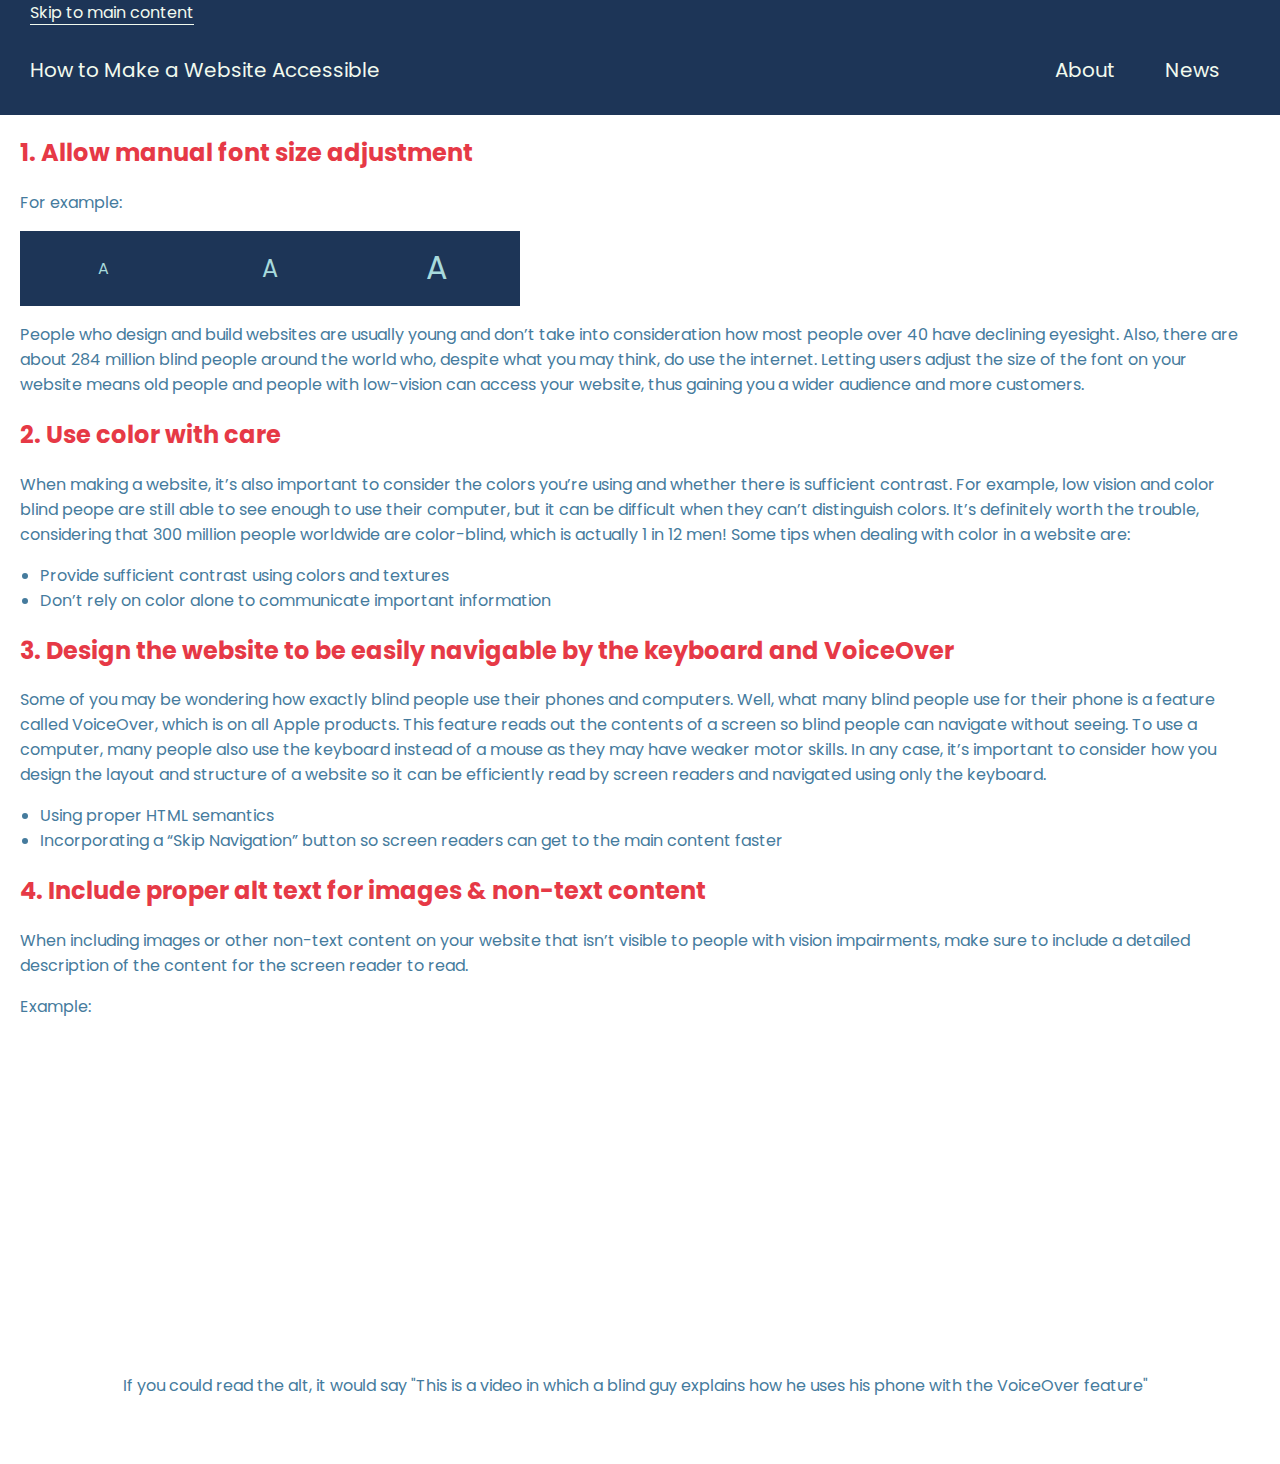
<file: index.html>
<!DOCTYPE html>
<html>
<head>
    <meta charset="utf-8">
    <html lang="en-US"></html>
    <title>How to Make A Website Accessible</title>
    <link rel="stylesheet" href="styles.css">
    <link rel="preconnect" href="https://fonts.googleapis.com">
    <link rel="preconnect" href="https://fonts.gstatic.com" crossorigin>
    <link href="https://fonts.googleapis.com/css2?family=Poppins:wght@300&display=swap" rel="stylesheet">
    <meta name="viewport" content="width=device-width, initial-scale=1.0">
</head>
<body id="text">
    <div role="skip navigation menu" id="skip-nav">
    <a href="#maincontent" id="skip-nav-link">Skip to main content</a>
</div>

<!-- nav bar -->
<div role="navigation bar" class="container">
    <div class="nav-wrapper">
    <div class="left-side">
        <div id="nav-title">
        <p id="website-title">How to Make a Website Accessible</p>
    </div>
    </div>

    <div class="right-side">
        <div class="nav-link-wrapper">
        <a href="about.html">About</a>
        </div>

        <div class="nav-link-wrapper">
            <a href="news.html">News</a>
        </div>
    </div>
    </div>
</div>

<main id="maincontent"></main>
<!-- Font-size adjustment -->

<h2>1. Allow manual font size adjustment</h2>
<p>For example:</p>

<div role="font-size adjuster" class="continer">
<div class="buttons">
    <span class="btn active" onclick="document.getElementById('text').style.fontSize = '1em'">A</span>
    <span class="btn" onclick="document.getElementById('text').style.fontSize = '1.25em'">A</span>
    <span class="btn" onclick="document.getElementById('text').style.fontSize = '1.75em'">A</span>
</div>

<!-- #1 paragraph -->
<div class="content" id="text">
<p id="text-under-button">People who design and build websites are usually young and don’t take into consideration how most people over 40 have declining eyesight. Also, there are about 284 million blind people around the world who, despite what you may think, do use the internet. Letting users adjust the size of the font on your website means old people and people with low-vision can access your website, thus gaining you a wider audience and more customers.</p>
</div>
</div>

<!-- rest of the page -->
<h2>2. Use color with care</h2>
<p>When making a website, it’s also important to consider the colors you’re using and whether there is sufficient contrast. For example, low vision and color blind peope are still able to see enough to use their computer, but it can be difficult when they can’t distinguish colors. It’s definitely worth the trouble, considering that 300 million people worldwide are color-blind, which is actually 1 in 12 men! Some tips when dealing with color in a website are:
    <ul>
        <li>Provide sufficient contrast using colors and textures</li>
        <li>Don’t rely on color alone to communicate important information</li>
    </ul>
</p>

<h2>3. Design the website to be easily navigable by the keyboard and VoiceOver</h2>
<p>Some of you may be wondering how exactly blind people use their phones and computers. Well, what many blind people use for their phone is a feature called VoiceOver, which is on all Apple products. This feature reads out the contents of a screen so blind people can navigate without seeing. To use a computer, many people also use the keyboard instead of a mouse as they may have weaker motor skills. In any case, it’s important to consider how you design the layout and structure of a website so it can be efficiently read by screen readers and navigated using only the keyboard.
    <ul>
        <li>Using proper HTML semantics</li>
        <li>Incorporating a “Skip Navigation” button so screen readers can get to the main content faster</li>
    </ul>
</p>

<h2>4. Include proper alt text for images & non-text content</h2>
<p>When including images or other non-text content on your website that isn’t visible to people with vision impairments, make sure to include a detailed description of the content for the screen reader to read.</p>
<p>Example:</p>

<div class="video">
    <iframe width="560" height="315" src="https://www.youtube.com/embed/atTI45j-Pjo" title="YouTube video player" frameborder="0" allow="accelerometer; autoplay; clipboard-write; encrypted-media; gyroscope; picture-in-picture" allowfullscreen alt="This is a video in which a blind guy explains how he uses his phone with the VoiceOver feature"></iframe>

    <p id="bottom-element">If you could read the alt, it would say "This is a video in which a blind guy explains how he uses his phone with the VoiceOver feature"</p>
</div>

<button class="back-to-top hidden">Back To Top</button>

</body>
<script src="script.js"></script>
</html>
</file>
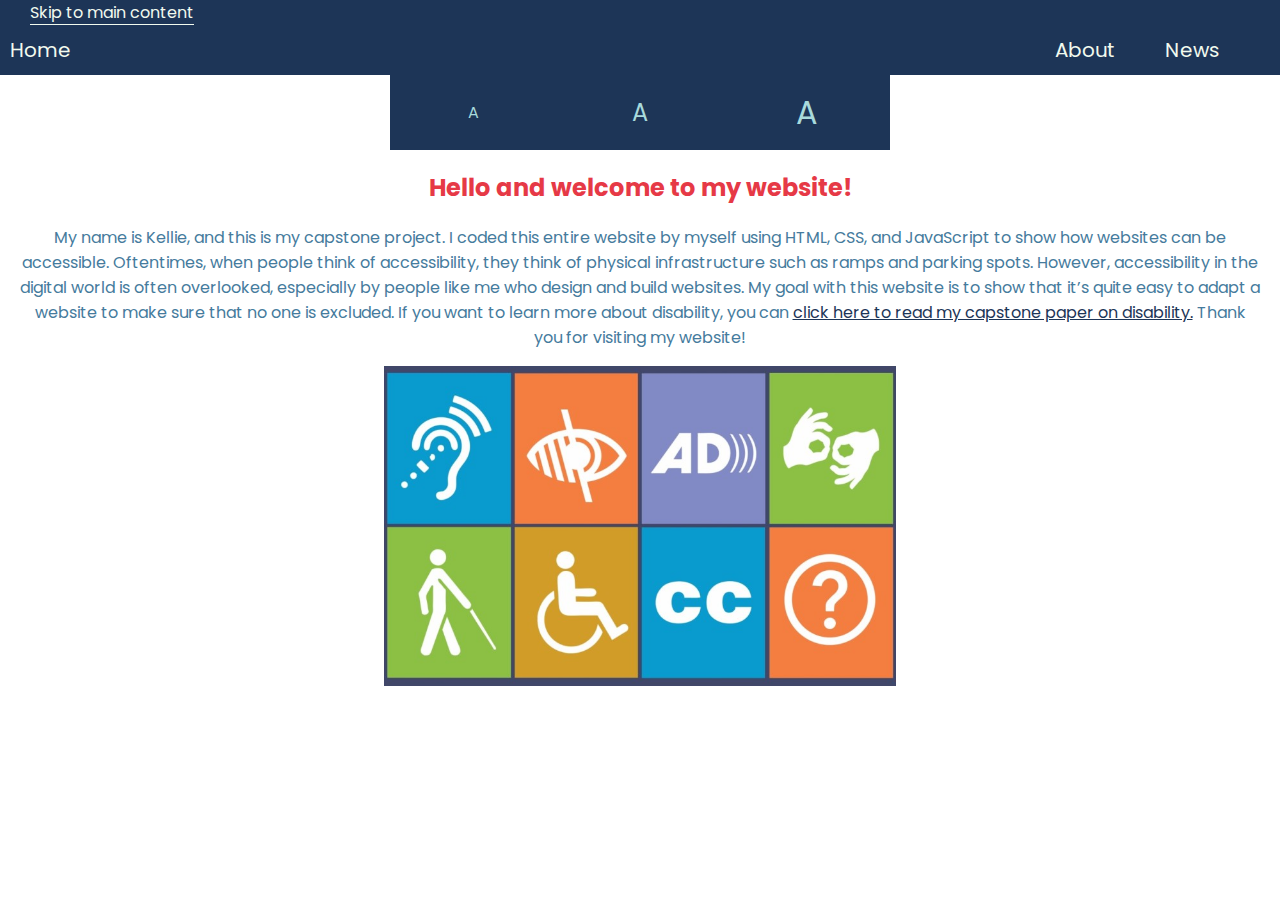
<file: about.html>
<!DOCTYPE html>
<html>
    <head>
        <meta charset="utf-8">
        <html lang="en-US"></html>
        <title>About</title>
        <link rel="stylesheet" href="about.css">
        <link rel="preconnect" href="https://fonts.googleapis.com">
        <link rel="preconnect" href="https://fonts.gstatic.com" crossorigin>
        <link href="https://fonts.googleapis.com/css2?family=Poppins:wght@300&display=swap" rel="stylesheet">
        <meta name="viewport" content="width=device-width, initial-scale=1.0">
    </head>

    <body id="text">

        <div role="skip navigation" id="skip-nav">
            <a href="#maincontent" id="skip-nav-link">Skip to main content</a>
        </div>

    <!-- nav bar -->
<div class="container">
    <div class="nav-wrapper">
    <div class="left-side">
        <div id="nav-title">
            <div class="nav-link-wrapper">
        <a href="index.html">Home</a>
    </div>
    </div>
    </div>

    <div class="right-side">
        <div class="nav-link-wrapper">
        <a href="about.html">About</a>
        </div>

        <div class="nav-link-wrapper">
            <a href="news.html">News</a>
        </div>
    </div>
    </div>
</div>

<main id="maincontent"></main>


<!-- font size buttons -->
<div role="font-size adjuster" class="continer">
    <div class="buttons">
        <span class="btn active" onclick="document.getElementById('text').style.fontSize = '1em'">A</span>
        <span class="btn" onclick="document.getElementById('text').style.fontSize = '1.25em'">A</span>
        <span class="btn" onclick="document.getElementById('text').style.fontSize = '1.75em'">A</span>
    </div>
</div>
        <h2>Hello and welcome to my website!</h2>

        <p>My name is Kellie, and this is my capstone project. I coded this entire website by myself using HTML, CSS, and JavaScript to show how websites can be accessible. Oftentimes, when people think of accessibility, they think of physical infrastructure such as ramps and parking spots. However, accessibility in the digital world is often overlooked, especially by people like me who design and build websites. My goal with this website is to show that it’s quite easy to adapt a website to make sure that no one is excluded. If you want to learn more about disability, you can <a href="https://docs.google.com/document/d/1d7tgybpr58mvaVAAkVRy0iOp69AtRcebcvftFMZ2VQY/edit?usp=sharing" target="_blank">click here to read my capstone paper on disability.</a> Thank you for visiting my website!</p>

<img src="web-accessibility.jpeg" alt="image showing icons representing various types of disabilities">

    </body>
    <script src="script.js"></script>
</html>
</file>
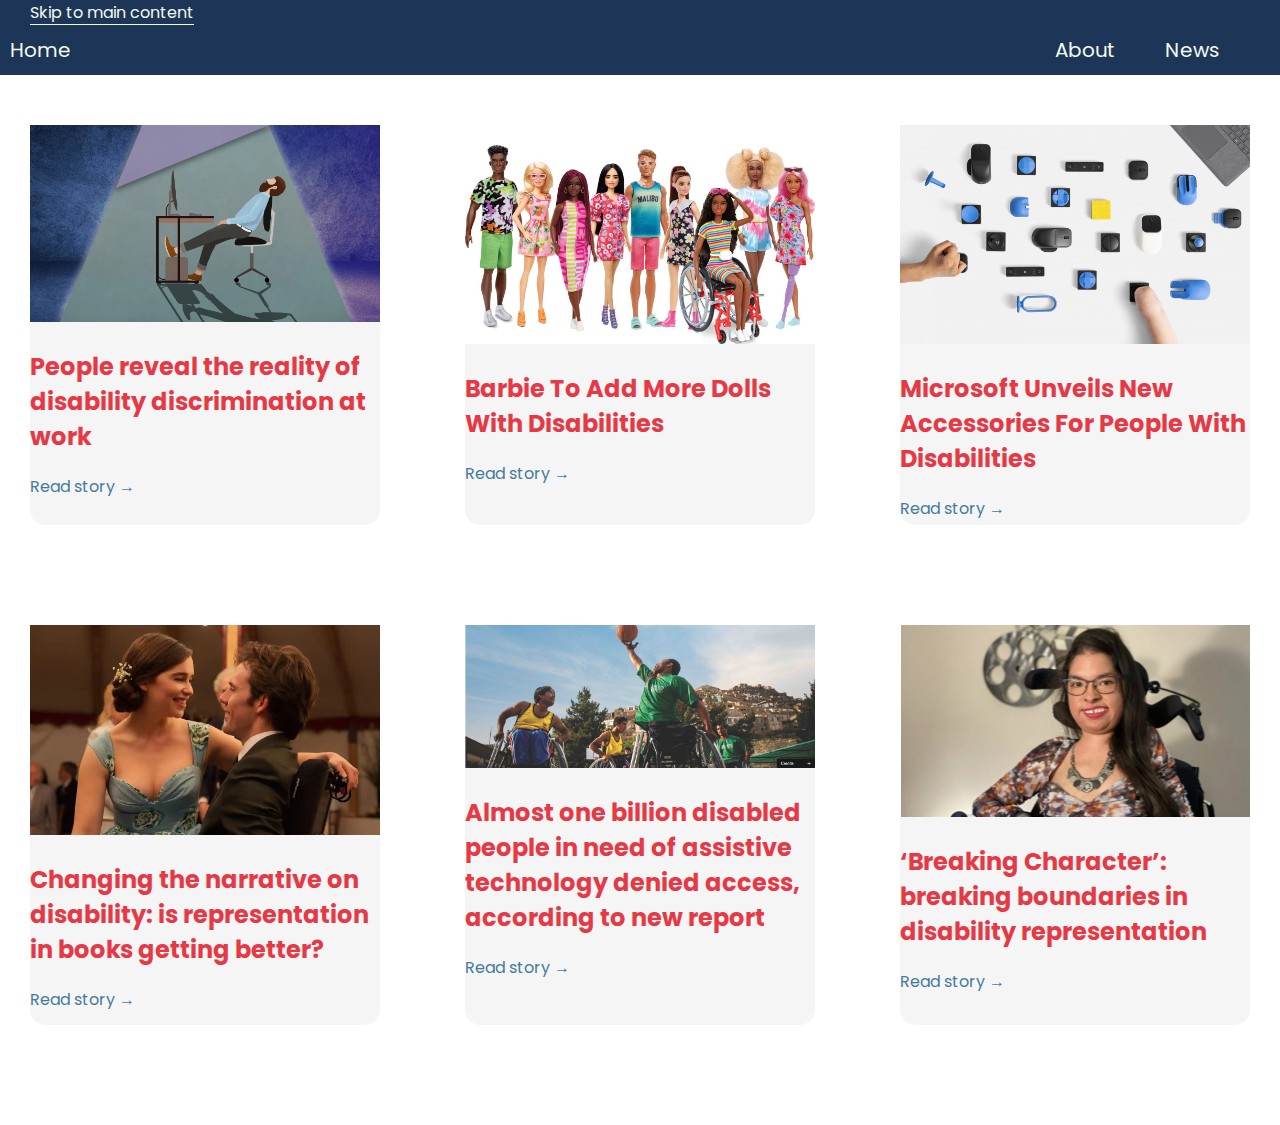
<file: news.html>
<!DOCTYPE html>
<html>
    <head>
        <meta charset="utf-8">
        <html lang="en-US"></html>
        <title>News</title>
        <link rel="stylesheet" href="news.css">
        <link rel="preconnect" href="https://fonts.googleapis.com">
        <link rel="preconnect" href="https://fonts.gstatic.com" crossorigin>
        <link href="https://fonts.googleapis.com/css2?family=Poppins:wght@300&display=swap" rel="stylesheet">
    </head>

    <body id="text">

        <div role="skip navigation" id="skip-nav">
        <a href="#maincontent" id="skip-nav-link">Skip to main content</a>
    </div>

<!-- nav bar -->
<div role="navigation bar" class="container">
    <div class="nav-wrapper">
    <div class="left-side">
        <div id="nav-title">
            <div class="nav-link-wrapper">
        <a href="index.html">Home</a>
    </div>
    </div>
    </div>

    <div class="right-side">
        <div class="nav-link-wrapper">
        <a href="about.html">About</a>
        </div>

        <div class="nav-link-wrapper">
            <a href="news.html">News</a>
        </div>
    </div>
    </div>
</div>


<!-- blog -->
<main id="maincontent"></main>
        
<div class="bottom-element">
<div class="flex-container">

    <div class="zoom-box">
    <a href="https://metro.co.uk/2022/05/22/people-reveal-the-reality-of-disability-discrimination-at-work-16680719/" target="_blank">
    <div class="grid-item">
        <img src="img1.webp" alt="guy sitting at a desk">
        <h2>People reveal the reality of disability discrimination at work</h2>
        <p class="read-story">Read story &#8594;</p>
    </div>
</a>
</div>

<div class="zoom-box">
<a href="https://www.disabilityscoop.com/2022/05/17/barbie-to-add-more-dolls-with-disabilities/29859/" target="_blank">
    <div class="grid-item">
        <img src="barbie.jpeg" alt="image of a diverse set of Barbie dolls">
        <h2>Barbie To Add More Dolls With Disabilities</h2>
        <p class="read-story">Read story &#8594;</p>
    </div>
</a>
</div>

<div class="zoom-box">
<a href="https://www.disabilityscoop.com/2022/05/13/microsoft-unveils-new-accessories-for-people-with-disabilities/29855/" target="_blank">
    <div class="grid-item">
        <img src="microsoft.jpeg" alt="image showing some of MicroSoft's new tech for disabled people">
        <h2>Microsoft Unveils New Accessories For People With Disabilities</h2>
        <p class="read-story">Read story &#8594;</p>
    </div>
</a>
</div>

<div class="zoom-box">
<a href="https://www.theguardian.com/books/2022/may/18/changing-the-narrative-on-disability-is-representation-getting-better" target="_blank">
    <div class="grid-item">
        <img src="img2.webp" alt="stillshot of film featuring disabled character, a woman sitting on the lap of a guy in a wheelchair">
        <h2>Changing the narrative on disability: is representation in books getting better?</h2>
        <p class="read-story">Read story &#8594;</p>
    </div>
</a>
</div>

<div class="zoom-box">
<a href="https://www.who.int/news/item/16-05-2022-almost-one-billion-children-and-adults-with-disabilities-and-older-persons-in-need-of-assistive-technology-denied-access--according-to-new-report" target="_blank">
<div class="grid-item">
    <img src="who.png" alt="people in wheelchairs playing basketball">
    <h2>Almost one billion disabled people in need of assistive technology denied access, according to new report</h2>
    <p class="read-story">Read story &#8594;</p>
</div>
</a>
</div>

<div class="zoom-box">
<a href="https://www.castlegarnews.com/news/breaking-character-is-breaking-boundaries-in-the-world-of-disability-representation/" target="_blank">
<div class="grid-item">
    <img src="img3.png" alt="a woman smiling at the camera in a wheelchair">
    <h2>‘Breaking Character’: breaking boundaries in disability representation</h2>
    <p class="read-story">Read story &#8594;</p>
</div>
</a>
</div>
    </div>
</div>

    <button class="back-to-top hidden">Back To Top</button>

    </body>
    <script src="script.js"></script>
</html>
</file>
<file: styles.css>
body {
   padding: 0px;
   margin: 0px;
   font-family: Poppins;
}

/* headings */
h2 {
    color: #e63946;
}

/* text */
p {
    color: #457B9D;
    padding-right: 30px;
}

ul {
    color: #457B9D;
}

#bottom-element {
    padding-bottom: 50px;
}

/* skip to main content */
#skip-nav {
    background-color: #1D3557;
    padding-left: 30px;
}

#skip-nav a {
    color: #f1faee;
    text-decoration: none;
    border-bottom: 1px solid;
}

/* nav bar */
.container {
    background-color: #1D3557;
    display: grid;
    grid-template-columns: 1fr;
    font-size: 20px;
    top: 0px;
}

.nav-wrapper {
    display: flex;
    justify-content: space-between;
    padding: 10px;
}

.right-side {
    display: flex;
    margin-top: auto;
    margin-bottom: auto;
    margin-right: 50px;
}

.nav-wrapper > .right-side > div {
    margin-left: 50px;
}

.nav-link-wrapper a {
    color: #f1faee;
    text-decoration: none;
}

.nav-link-wrapper a:hover {
    border-bottom: 2px solid transparent;
    transition: border-bottom 20s;
    text-align: center;
    color: #A8DADC;
    height: 20px;
}

#nav-title {
    color: #f1faee !important;
}

#website-title {
    color: #f1faee !important;
}

/* font-size buttons */

.continer {
    padding-left: 20px;
}

.buttons {
    display: flex;
    height: 75px;
    width: 500px;
}

.continer .buttons .btn {
    display: inline-flex;
    background: #1D3557;
    color: #A8DADC;
    width: 100%;
    height: 100%;
    justify-content: center;
    align-items: center;
    margin-left: auto;
    margin-right: auto;
}

.continer .buttons .btn .active{
    background: #457B9D;
}

.continer .buttons .btn:nth-child(2) {
    font-size: 1.5em;
}

.continer .buttons .btn:nth-child(3) {
    font-size: 2em;
}

.continer .content {
    font-size: 1em;
}

.continer .content p {
    transition: 0.5s;
}

/* text styling */
h2 {
    padding-left: 20px;
}

p {
    padding-left: 20px;
}

#text-under-button {
    padding-left: 0px;
}

/* video */
.video {
    align-items: center;
    text-align: center;
}

/* back to top button */
.back-to-top {
    position: fixed;
    right: 2rem;
    bottom: 2rem;
    color: #f1faee;
    background-color: #1D3557;
    padding: 5px;
    border-radius: 4px;
    height: 35px;
    font-size: 20px;
  }

.back-to-top a:hover {
    background-color: #457B9D;
}

.hidden {
    display: none;
}
</file>
<file: about.css>
body {
    padding: 0px;
    margin: 0px;
    font-family: Poppins;
 }
 
 /* headings */
 h2 {
     color: #e63946;
 }

/* skip to main content */
#skip-nav {
    background-color: #1D3557;
    padding-left: 30px;
}

#skip-nav a {
    color: #f1faee;
    text-decoration: none;
    border-bottom: 1px solid;
}

/* nav bar */
.container {
    background-color: #1D3557;
    display: grid;
    grid-template-columns: 1fr;
    font-size: 20px;
    top: 0px;
}

.nav-wrapper {
    display: flex;
    justify-content: space-between;
    padding: 10px;
}

.right-side {
    display: flex;
    margin-top: auto;
    margin-bottom: auto;
    margin-right: 50px;
}

.nav-wrapper > .right-side > div {
    margin-left: 50px;
}

.nav-link-wrapper a {
    color: #f1faee;
    text-decoration: none;
}

.nav-link-wrapper a:hover {
    border-bottom: 2px solid transparent;
    transition: border-bottom 20s;
    text-align: center;
    color: #A8DADC;
    height: 20px;
}

#nav-title {
    color: #f1faee !important;
}

#website-title {
    color: #f1faee !important;
}

/* font-size buttons */

.continer {
    text-align: center;
}

.buttons {
    display: flex;
    height: 75px;
    width: 500px;
    margin: auto;
}

@media only screen and (max-width: 600px) {
    .buttons {
      width: 300px;
    }
    
    img {
    width: auto;
    max-width: 100%;
    height: auto;
    }
  }

/* mobile adaptation */
img {
    width: auto ;
    max-width: 100% ;
    height: auto ;
  }

.continer .buttons .btn {
    display: inline-flex;
    background: #1D3557;
    color: #A8DADC;
    width: 100%;
    height: 100%;
    justify-content: center;
    align-items: center;
    margin-left: auto;
    margin-right: auto;
}

.continer .buttons .btn .active{
    background: #457B9D;
}

.continer .buttons .btn:nth-child(2) {
    font-size: 1.5em;
}

.continer .buttons .btn:nth-child(3) {
    font-size: 2em;
}

.continer .content {
    font-size: 1em;
}

.continer .content p {
    transition: 0.5s;
}

/* text styling */
h2 {
    text-align: center;
}

p {
    padding-left: 20px;
    padding-right: 20px;
    color: #457B9D;
    text-align: center;
}

p > a {
    color: #1D3557;
}

/* image */
img {
    display: block;
    margin-left: auto;
    margin-right: auto;
    width: 40%;
    padding-bottom: 30px;
}
</file>
<file: news.css>
body {
    padding: 0px;
    margin: 0px;
    font-family: Poppins;
 }
 
 /* headings */
 h2 {
     color: #e63946;
 }

 p {
     color: #457B9D;
 }

/* skip to main content */
#skip-nav {
    background-color: #1D3557;
    padding-left: 30px;
}

#skip-nav a {
    color: #f1faee;
    text-decoration: none;
    border-bottom: 1px solid;
}

/* nav bar */
.container {
    background-color: #1D3557;
    display: grid;
    grid-template-columns: 1fr;
    font-size: 20px;
    top: 0px;
}

.nav-wrapper {
    display: flex;
    justify-content: space-between;
    padding: 10px;
}

.right-side {
    display: flex;
    margin-top: auto;
    margin-bottom: auto;
    margin-right: 50px;
}

.nav-wrapper > .right-side > div {
    margin-left: 50px;
}

.nav-link-wrapper a {
    color: #f1faee;
    text-decoration: none;
}

.nav-link-wrapper a:hover {
    border-bottom: 2px solid transparent;
    transition: border-bottom 20s;
    text-align: center;
    color: #A8DADC;
    height: 20px;
}

#nav-title {
    color: #f1faee !important;
}

#website-title {
    color: #f1faee !important;
}

/* font-size buttons */

.continer {
    text-align: center;
}

.buttons {
    display: flex;
    height: 75px;
    width: 500px;
    margin: auto;
}

.continer .buttons .btn {
    display: inline-flex;
    background: #1D3557;
    color: #A8DADC;
    width: 100%;
    height: 100%;
    justify-content: center;
    align-items: center;
    margin-left: auto;
    margin-right: auto;
}

.continer .buttons .btn .active{
    background: #457B9D;
}

.continer .buttons .btn:nth-child(2) {
    font-size: 1.5em;
}

.continer .buttons .btn:nth-child(3) {
    font-size: 2em;
}

.continer .content {
    font-size: 1em;
}

.continer .content p {
    transition: 0.5s;
}

/* news grid */

/*
.flex-container {
    display: flex;
    flex-direction: row;
    justify-content: space-between;
    height: 350px;
}

*/

/* grid stuff */

.flex-container {
    display: grid;
    grid-template-columns: 350px 350px 350px;
    grid-template-rows: 300px 300px;
    column-gap: 25px;
    row-gap: 200px;
    justify-content: space-around;
    padding-bottom: 100px;
}



img {
    width: 100%;
}

.arrow {
    width: 20px;
}

.grid-item {
    height: 400px;
    background-color: #f5f5f5;
    border-radius: 15px;
}

.flex-container a{
    text-decoration: none;
}

/* back to top button */
.back-to-top {
    position: fixed;
    right: 2rem;
    bottom: 2rem;
    color: #f1faee;
    background-color: #1D3557;
    padding: 5px;
    border-radius: 4px;
    height: 35px;
    font-size: 20px;
  }

.back-to-top a:hover {
    background-color: #457B9D;
}

.hidden {
    display: none;
}

/* hover effect */
.zoom-box {
    transition: transform .2s;
}

.zoom-box:hover {
    transform: scale(1.05);
}

.bottom-element {
    padding-bottom: 100px;
    padding-top: 50px;
}
</file>
